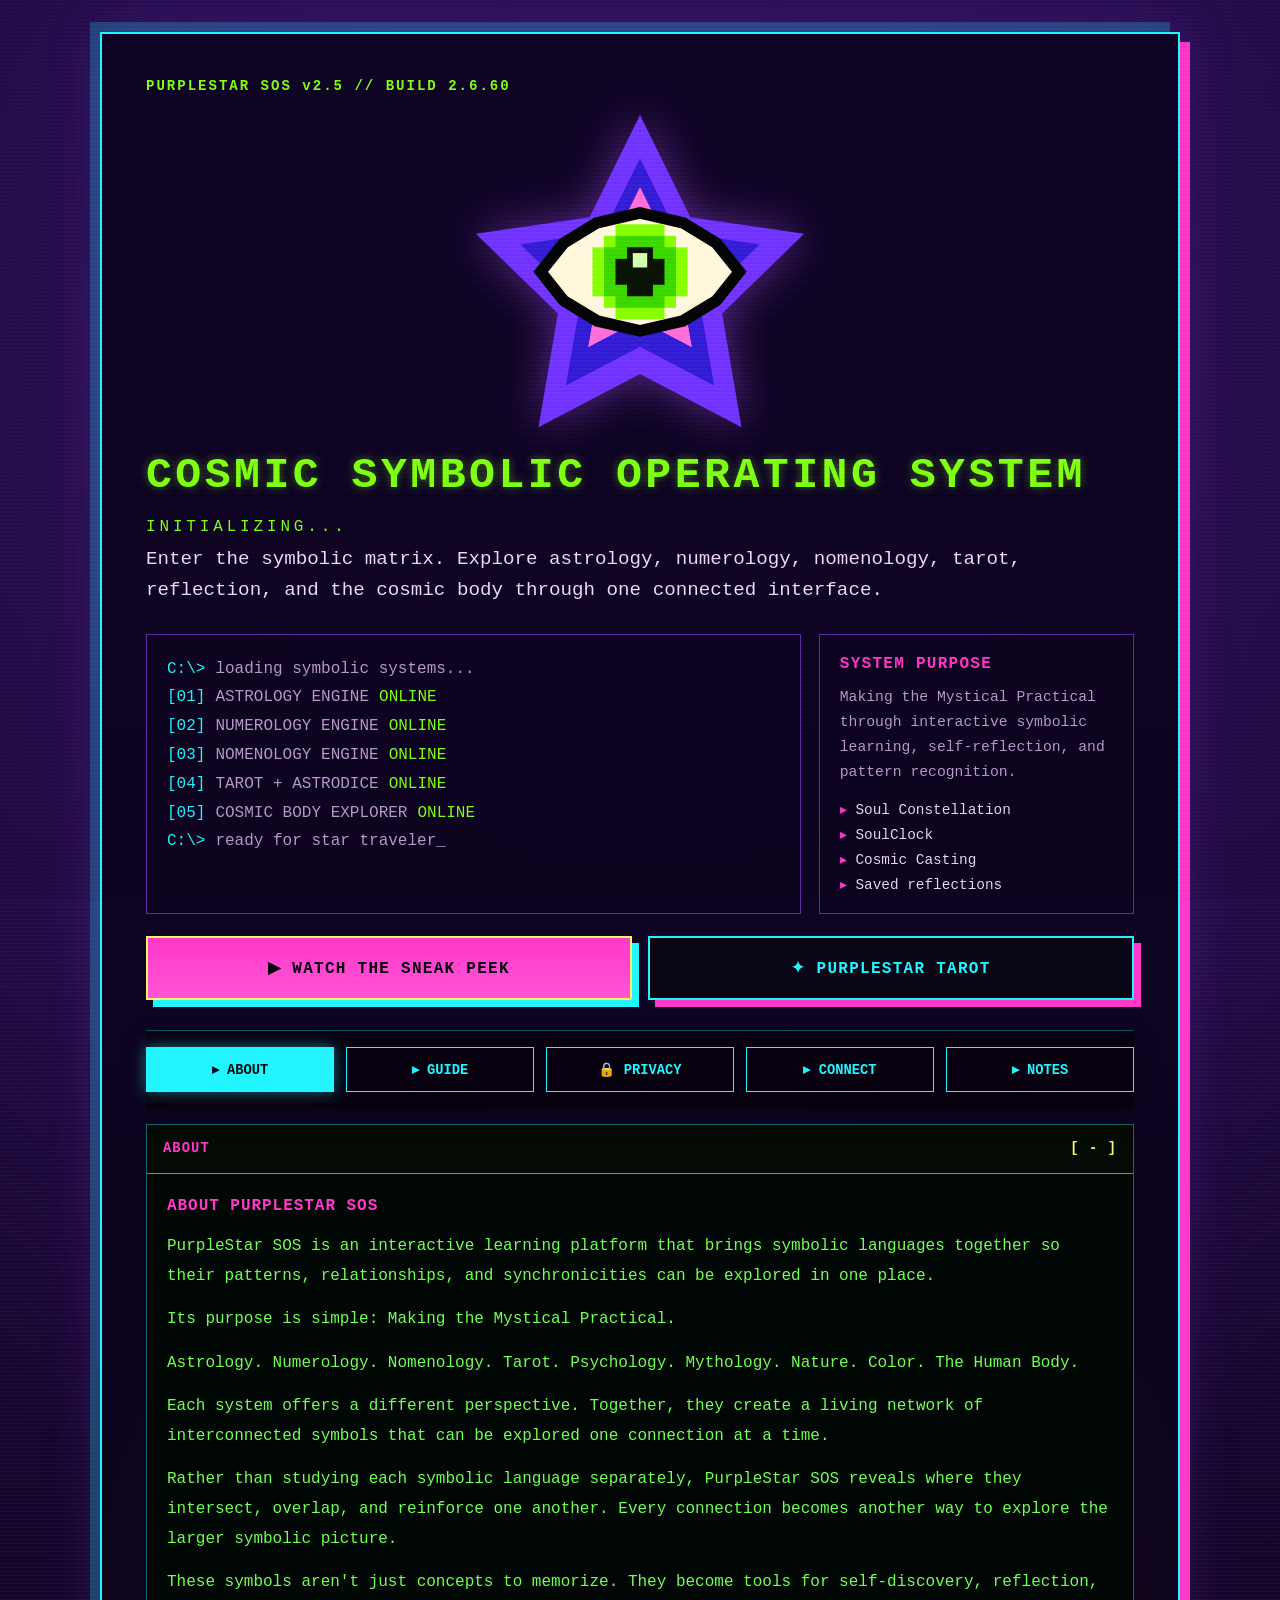
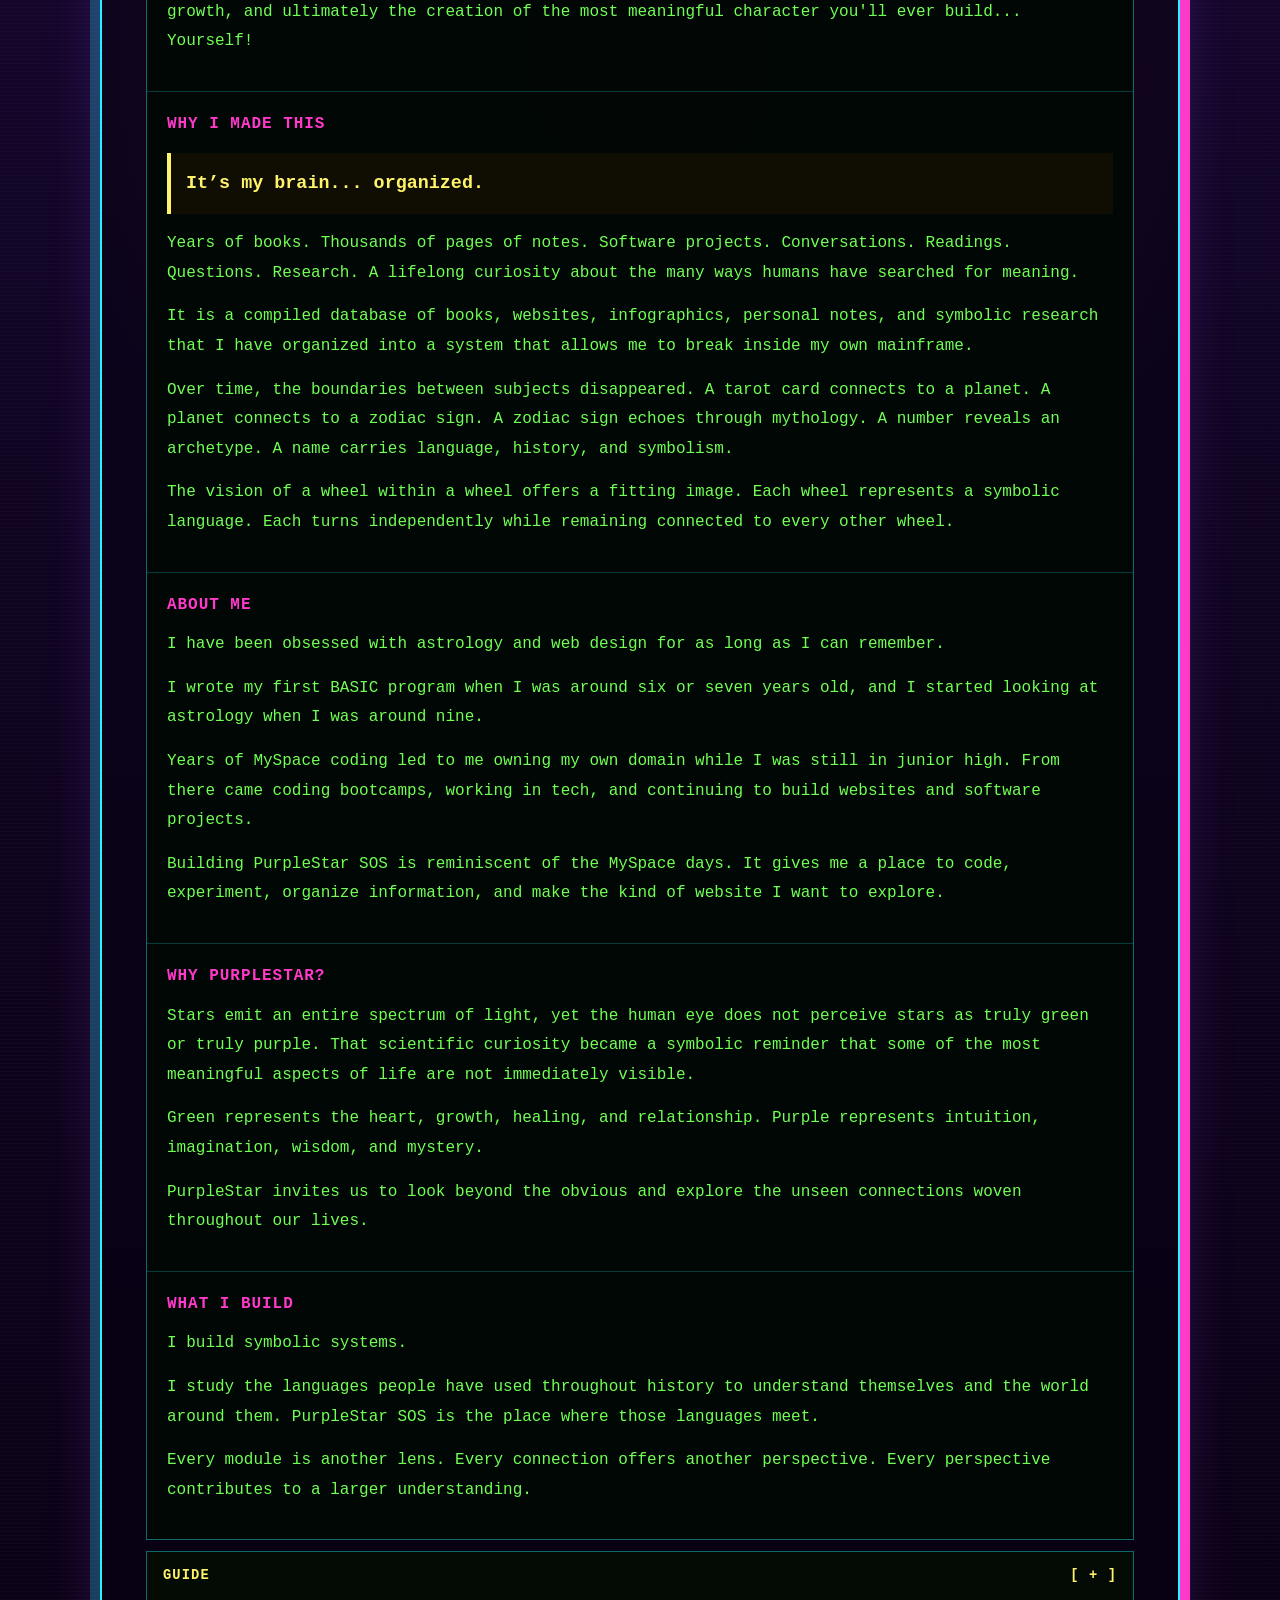
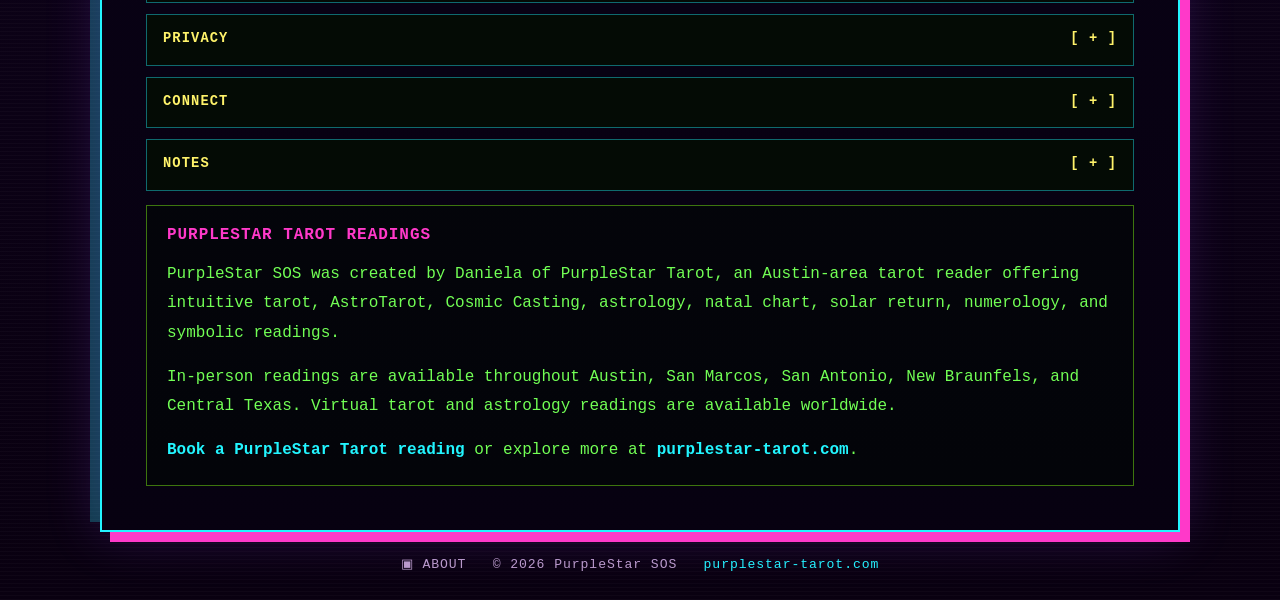
<file: index.html>
<!DOCTYPE html>

<html lang="en">
<head>
<meta charset="utf-8"/>
<meta content="width=device-width, initial-scale=1.0" name="viewport"/>
<meta content="Explore PurpleStar SOS, the symbolic operating system created by PurpleStar Tarot. Daniela offers intuitive tarot readings, Cosmic Casting, astrology, zodiac and natal chart guidance in Austin, Central Texas, and virtually worldwide." name="description"/>
<meta content="#16052f" name="theme-color"/>
<title>PurpleStar SOS | PurpleStar Tarot | Austin Tarot Reader &amp; Virtual Readings</title>
<style>
    :root{
      --void:#08000f;--violet:#17072e;--panel:#0e0522;--panel2:#160832;
      --cyan:#22f5ff;--pink:#ff39c9;--green:#83ff16;--purple:#9b45ff;
      --lavender:#efd9ff;--muted:#ba9ccb;--gold:#fff36a;
    }
    *{box-sizing:border-box}
    html{scroll-behavior:smooth}
    body{
      margin:0;min-height:100vh;overflow-x:hidden;color:var(--lavender);
      background:
        repeating-linear-gradient(0deg,rgba(255,255,255,.025) 0 1px,transparent 1px 4px),
        radial-gradient(circle at 50% 15%,rgba(116,45,205,.30),transparent 32%),
        linear-gradient(180deg,#210b47 0,#100422 55%,#090010 100%);
      font-family:"Courier New",monospace;
    }
    body::after{content:"";position:fixed;inset:0;pointer-events:none;z-index:20;background:linear-gradient(rgba(18,16,16,0) 50%,rgba(0,0,0,.13) 50%);background-size:100% 4px;mix-blend-mode:soft-light}
    canvas{position:fixed;inset:0;width:100%;height:100%;opacity:.12;pointer-events:none;z-index:0}
    .page{position:relative;z-index:1;width:min(1080px,calc(100% - 28px));margin:0 auto;padding:32px 0 24px}
    .frame{position:relative;border:2px solid var(--cyan);background:linear-gradient(180deg,rgba(16,5,38,.97),rgba(7,1,17,.98));box-shadow:10px 10px 0 var(--pink),-10px -10px 0 rgba(34,245,255,.23),0 0 50px rgba(155,69,255,.24);padding:clamp(24px,4vw,44px)}
    .frame::before{content:"";position:absolute;inset:0;pointer-events:none;background:radial-gradient(circle at 51% 44%,rgba(255,106,33,.12),transparent 28%)}
    .content{position:relative;z-index:1}
    .build{color:var(--green);font-weight:700;letter-spacing:.14em;font-size:.88rem;margin-bottom:16px}
    .logo{display:flex;justify-content:center;margin:-8px 0 18px}
    .logo img{display:block;width:min(360px,72vw);height:auto;filter:drop-shadow(0 0 22px rgba(178,82,255,.48))}
    h1{margin:0;color:var(--green);font-size:clamp(1.5rem,3.4vw,2.7rem);letter-spacing:.08em;text-transform:uppercase;text-shadow:0 0 10px rgba(131,255,22,.42)}
    .init{color:var(--green);letter-spacing:.24em;margin:18px 0 8px}
    .lead{font-size:clamp(1rem,2vw,1.2rem);margin:0 0 28px;line-height:1.6}
    .hero-grid{display:grid;grid-template-columns:1.35fr .65fr;gap:18px}
    .terminal-card,.info-card{border:1px solid rgba(155,69,255,.62);background:rgba(15,3,34,.72);padding:20px}
    .terminal-card{min-height:220px}
    .line{display:flex;gap:10px;line-height:1.8;color:var(--muted)}
    .prompt{color:var(--cyan)}
    .online{color:var(--green)}
    .blink{animation:blink 1s steps(2,end) infinite}
    @keyframes blink{50%{opacity:0}}
    .feature-list{display:grid;gap:8px;margin-top:16px;color:#e8d8f1;font-size:.9rem}
    .feature-list span::before{content:"▸ ";color:var(--pink)}
    .info-card h2{margin:0 0 12px;color:var(--pink);font-size:1rem;letter-spacing:.08em;text-transform:uppercase}
    .info-card p{margin:0;color:var(--muted);line-height:1.7;font-size:.92rem}
    .actions{display:grid;grid-template-columns:1fr 1fr;gap:16px;margin-top:22px}
    .btn{display:flex;align-items:center;justify-content:center;min-height:64px;padding:14px 18px;border:2px solid var(--cyan);background:#0a0616;color:var(--cyan);font:700 1rem "Courier New",monospace;letter-spacing:.08em;text-decoration:none;text-transform:uppercase;box-shadow:7px 7px 0 var(--pink);transition:transform .12s ease,box-shadow .12s ease,background .12s ease}
    .btn:hover,.btn:focus-visible{transform:translate(3px,3px);box-shadow:3px 3px 0 var(--pink);background:rgba(34,245,255,.08);outline:none}
    .btn.primary{background:linear-gradient(180deg,#ff38c9,#ff55d5);color:#090010;border-color:var(--gold);box-shadow:7px 7px 0 var(--cyan)}
    .btn.primary:hover,.btn.primary:focus-visible{box-shadow:3px 3px 0 var(--cyan)}
    .nav{position:sticky;top:0;z-index:12;display:grid;grid-template-columns:repeat(5,1fr);gap:12px;margin:30px 0 16px;border-top:1px solid rgba(34,245,255,.35);padding:16px 0;background:rgba(8,0,15,.96);backdrop-filter:blur(8px);box-shadow:0 8px 18px rgba(0,0,0,.34)}
    .nav a{border:1px solid var(--cyan);padding:13px 10px;color:var(--cyan);text-align:center;text-decoration:none;font-weight:700;text-transform:uppercase;font-size:.86rem}
    .nav a:hover{background:rgba(34,245,255,.08)}
    section{scroll-margin-top:104px}
    .section{border:1px solid rgba(131,255,22,.45);background:rgba(0,8,5,.56);padding:20px;margin-top:14px}
    .section h2{margin:0 0 16px;color:var(--pink);font-size:1rem;text-transform:uppercase;letter-spacing:.06em}
    .section p{color:#72ff55;line-height:1.85;margin:0 0 14px}
    .section p:last-child{margin-bottom:0}
    .section a{color:var(--cyan);font-weight:700;text-decoration:none}
    .section a:hover,.section a:focus-visible{text-decoration:underline}

    .section blockquote{margin:10px 0 18px;padding:14px 18px;border-left:4px solid var(--pink);background:rgba(255,57,201,.06);color:var(--lavender);font-weight:700}
    .section h3,.section h4{color:var(--cyan);text-transform:uppercase;letter-spacing:.06em}
    .section h3{margin:24px 0 12px;font-size:1rem}.section h3:first-child{margin-top:0}.section h4{margin:24px 0 10px;font-size:.9rem}
    .compass-grid,.privacy-data-grid,.pixel-resource-grid{display:grid;grid-template-columns:repeat(3,1fr);gap:10px;margin:16px 0}
    .compass-grid span,.privacy-data-grid span{border:1px solid rgba(34,245,255,.42);background:rgba(15,3,34,.72);padding:12px;color:var(--lavender);font-weight:700}
    .pixel-resource-grid a{border:1px solid rgba(155,69,255,.7);background:rgba(15,3,34,.72);padding:16px;color:var(--cyan);text-decoration:none;display:grid;gap:5px}
    .pixel-resource-grid a:hover{background:rgba(34,245,255,.08)}.pixel-resource-grid b{color:var(--cyan)}.pixel-resource-grid small{color:var(--muted)}.pixel-icon{color:var(--pink);font-size:1.2rem}
    .privacy-lead,.privacy-closing,.terminal-box{border:1px solid rgba(155,69,255,.62);background:rgba(15,3,34,.72);padding:18px;margin:14px 0}
    .privacy-exceptions{display:grid;grid-template-columns:1fr 1fr;gap:12px}.privacy-exceptions>div{border:1px solid rgba(34,245,255,.35);padding:15px;background:rgba(4,7,20,.62)}
    .boot-signoff{border-top:1px solid rgba(34,245,255,.35);margin-top:22px;padding-top:18px}.awaiting{color:var(--pink)!important;font-weight:700}
    .feedback-form{display:grid;gap:14px}.feedback-grid{display:grid;grid-template-columns:1fr 1fr;gap:12px}.feedback-form label{display:grid;gap:7px;color:var(--cyan);font-weight:700}.feedback-form label span{color:var(--muted);font-weight:400}.feedback-form input,.feedback-form select,.feedback-form textarea{width:100%;border:1px solid rgba(155,69,255,.75);background:#100522;color:var(--lavender);padding:12px;font:inherit}.feedback-form textarea{min-height:140px;resize:vertical}.feedback-actions{display:grid;grid-template-columns:1fr 1fr;gap:12px}.feedback-status,.feedback-email-line{color:var(--muted)!important;font-size:.88rem}.feedback-diagnostics-toggle{display:flex!important;align-items:center;grid-template-columns:auto 1fr!important}.feedback-diagnostics-toggle input{width:auto}.feedback-diagnostics{color:var(--muted);font-size:.8rem}.group-label{margin:28px 0 8px;color:var(--green);letter-spacing:.2em;font-weight:700;text-transform:uppercase}
    footer{text-align:center;color:var(--muted);padding:24px 10px 4px;font-size:.82rem;letter-spacing:.07em}
    footer a{color:var(--cyan);text-decoration:none}
    @media(max-width:760px){.hero-grid,.actions,.feedback-actions,.feedback-grid,.privacy-exceptions{grid-template-columns:1fr}.compass-grid,.privacy-data-grid,.pixel-resource-grid{grid-template-columns:1fr 1fr}.nav{grid-template-columns:repeat(2,1fr)}.frame{box-shadow:6px 6px 0 var(--pink),-6px -6px 0 rgba(34,245,255,.23)}.page{width:min(100% - 20px,1080px)}.logo{margin-top:0}}
    @media(max-width:460px){.nav,.compass-grid,.privacy-data-grid,.pixel-resource-grid{grid-template-columns:1fr}.build{font-size:.72rem}.frame{padding:20px 16px}.logo img{width:min(300px,82vw)}.btn{font-size:.88rem}}
    @media(prefers-reduced-motion:reduce){html{scroll-behavior:auto}.blink{animation:none}.btn{transition:none}}
  
.about-index{grid-template-columns:repeat(5,minmax(0,1fr))!important}.about-index a.active{color:#001014!important;background:var(--cyan)!important;box-shadow:0 0 14px rgba(34,245,255,.45)}
.about-group{scroll-margin-top:104px;border:1px solid rgba(34,245,255,.42);background:rgba(1,7,4,.90);margin:11px 0}.about-group>summary{cursor:pointer;list-style:none;padding:14px 16px;color:var(--gold);font-weight:700;font-size:.86rem;line-height:1.5;letter-spacing:.08em;border-bottom:1px solid transparent;background:rgba(5,12,6,.96)}.about-group>summary::-webkit-details-marker{display:none}.about-group>summary::before{content:"[ + ] ";float:right;color:var(--gold)}.about-group[open]>summary::before{content:"[ - ] "}.about-group[open]>summary{border-bottom-color:var(--pink);color:var(--pink)}
.about-group>.about-section{border:0;margin:0;padding:20px;border-bottom:1px solid rgba(34,245,255,.22);background:rgba(0,8,5,.56);line-height:1.72}.about-group>.about-section:last-child{border-bottom:0}.about-section h3{color:var(--pink);font-size:1rem;line-height:1.6;letter-spacing:.06em;margin:0 0 12px;text-transform:uppercase}.about-section h4{margin:22px 0 9px;color:var(--cyan);font-size:.9rem;line-height:1.6;letter-spacing:.06em}.about-section p{color:#72ff55;line-height:1.85;margin:0 0 14px}.about-section blockquote{margin:15px 0;padding:15px;border-left:4px solid var(--gold);background:#100d02;color:var(--gold);font-size:1.15rem;font-weight:700}
.about-section .compass-grid{display:grid;grid-template-columns:repeat(4,minmax(0,1fr));gap:7px}.about-section .compass-grid span{border:1px solid #69427a;padding:10px;background:#0c0310;color:var(--lavender);font-size:.78rem}.about-section .terminal-card,.about-section .boot-signoff{border:1px solid var(--cyan);padding:14px;background:#001014}.about-section .terminal-card strong{display:block;color:var(--gold);font-size:.75rem;line-height:1.5;margin-top:9px}
.about-section .pixel-resource-grid{display:grid;grid-template-columns:repeat(2,minmax(0,1fr));gap:9px}.about-section .pixel-resource-grid a{display:grid;grid-template-columns:44px 1fr;grid-template-rows:auto auto;border:1px solid var(--cyan);padding:10px;text-decoration:none;background:#001014;color:var(--cyan);min-width:0}.about-section .pixel-resource-grid a:hover{border-color:var(--pink);color:var(--pink);transform:translateY(-2px)}.about-section .pixel-resource-grid b{font-size:.75rem;line-height:1.5}.about-section .pixel-resource-grid small{grid-column:2;color:#72ff55;overflow-wrap:anywhere}.about-section .pixel-icon{grid-row:1/3;display:grid;place-items:center;width:34px;height:34px;border:2px solid currentColor;box-shadow:3px 3px 0 #3a1658;font-size:18px}
.privacy-lead{border:1px solid var(--gold);padding:15px;color:var(--gold);background:#100d02;text-align:center;font-weight:700;line-height:1.7}.privacy-data-grid{display:grid!important;grid-template-columns:repeat(4,minmax(0,1fr))!important;gap:8px!important}.privacy-data-grid span{min-width:0;border:1px solid #69427a;background:#0c0310;padding:10px!important;color:#72ff55;font-size:.72rem!important;line-height:1.35}.privacy-exceptions{display:grid!important;grid-template-columns:repeat(2,minmax(0,1fr))!important;gap:8px!important;margin:12px 0}.privacy-exceptions>div{border:1px solid var(--cyan);background:#001014;padding:10px!important}.privacy-exceptions strong{color:var(--pink);font-size:.78rem}.privacy-exceptions p{font-size:.82rem!important;line-height:1.45!important;margin:6px 0 0!important}.privacy-closing{margin-top:18px;border:1px solid var(--gold);background:#100d02;padding:17px;color:var(--gold)}
.feedback-center .feedback-form{display:grid;gap:14px}.feedback-center .feedback-grid{display:grid;grid-template-columns:1fr 1fr;gap:12px}.feedback-center label{display:grid;gap:7px;color:var(--cyan);font-weight:700}.feedback-center input,.feedback-center select,.feedback-center textarea{width:100%;border:1px solid rgba(155,69,255,.75);background:#100522;color:var(--lavender);padding:12px;font:inherit}.feedback-center textarea{min-height:140px;resize:vertical}.feedback-diagnostics-toggle{display:flex!important;align-items:center;gap:8px}.feedback-diagnostics-toggle input{width:auto}.feedback-actions{display:grid;grid-template-columns:1fr 1fr;gap:12px}.boot-signoff{text-align:center;margin-top:18px}.boot-signoff .awaiting{color:var(--pink)!important;font-weight:700}
@media(max-width:760px){.about-index{grid-template-columns:repeat(5,minmax(0,1fr))!important;gap:4px;padding:5px}.about-index a{min-width:0;min-height:40px;font-size:.62rem;line-height:1.25;padding:7px 2px;white-space:normal}.about-section .compass-grid{grid-template-columns:repeat(2,minmax(0,1fr))}.privacy-data-grid{grid-template-columns:repeat(2,minmax(0,1fr))!important}.privacy-exceptions{grid-template-columns:1fr!important}.feedback-center .feedback-grid,.feedback-actions{grid-template-columns:1fr}}@media(max-width:520px){.about-section .pixel-resource-grid{grid-template-columns:1fr}}
</style>
<meta content="PurpleStar SOS, PurpleStar Tarot, purplestar-tarot, Austin tarot reader, tarot reader Austin TX, Central Texas tarot reader, virtual tarot reading, online tarot reading, intuitive tarot reader, psychic reading Austin, astrology reading Austin, Cosmic Casting, astrology dice, AstroTarot reading, zodiac chart, natal chart, birth chart reading, solar return reading, numerology reading, name meaning report, Soul Constellations, spiritual guidance, symbolic operating system" name="keywords"/><meta content="Daniela Archibong, PurpleStar Tarot" name="author"/><meta content="index, follow, max-image-preview:large" name="robots"/><meta content="website" property="og:type"/><meta content="PurpleStar Tarot" property="og:site_name"/><meta content="PurpleStar SOS | PurpleStar Tarot" property="og:title"/><meta content="Explore the symbolic operating system created by Austin tarot reader Daniela of PurpleStar Tarot. In-person Central Texas and virtual readings available." property="og:description"/><meta content="https://daniela-idara.github.io/PurpleStar-SOS/" property="og:url"/><meta content="https://daniela-idara.github.io/PurpleStar-SOS/purplestar-eye.png" property="og:image"/><meta content="PurpleStar SOS symbolic operating system by PurpleStar Tarot" property="og:image:alt"/><meta content="summary_large_image" name="twitter:card"/><meta content="PurpleStar SOS | PurpleStar Tarot" name="twitter:title"/><meta content="Tarot, astrology, numerology, Cosmic Casting and symbolic exploration by Austin tarot reader Daniela. Virtual readings available." name="twitter:description"/><meta content="https://daniela-idara.github.io/PurpleStar-SOS/purplestar-eye.png" name="twitter:image"/><link href="https://daniela-idara.github.io/PurpleStar-SOS/" rel="canonical"/><script type="application/ld+json">{
  "@context": "https://schema.org",
  "@graph": [
    {
      "@type": "SoftwareApplication",
      "@id": "https://daniela-idara.github.io/PurpleStar-SOS/#software",
      "name": "PurpleStar SOS",
      "alternateName": "PurpleStar Symbolic Operating System",
      "applicationCategory": "EducationalApplication",
      "operatingSystem": "Web Browser",
      "description": "PurpleStar SOS is an interactive symbolic operating system connecting astrology, tarot, numerology, nomenology, Cosmic Casting, journaling and self-reflection.",
      "url": "https://daniela-idara.github.io/PurpleStar-SOS/",
      "creator": {
        "@id": "https://purplestar-tarot.com/#daniela"
      },
      "publisher": {
        "@id": "https://purplestar-tarot.com/#business"
      }
    },
    {
      "@type": [
        "LocalBusiness",
        "ProfessionalService"
      ],
      "@id": "https://purplestar-tarot.com/#business",
      "name": "PurpleStar Tarot",
      "alternateName": [
        "Purple Star Tarot",
        "purplestar-tarot"
      ],
      "url": "https://purplestar-tarot.com",
      "email": "daniela@purplestar-tarot.com",
      "description": "PurpleStar Tarot offers intuitive tarot readings, Cosmic Casting, astrology-based guidance, natal chart exploration, solar return readings, numerology and symbolic reports in Central Texas and virtually worldwide.",
      "areaServed": [
        {
          "@type": "City",
          "name": "Austin"
        },
        {
          "@type": "City",
          "name": "San Marcos"
        },
        {
          "@type": "City",
          "name": "San Antonio"
        },
        {
          "@type": "City",
          "name": "New Braunfels"
        },
        {
          "@type": "AdministrativeArea",
          "name": "Central Texas"
        },
        {
          "@type": "Place",
          "name": "Worldwide virtual readings"
        }
      ],
      "founder": {
        "@id": "https://purplestar-tarot.com/#daniela"
      },
      "sameAs": [
        "https://www.instagram.com/PurpleStarTarot9",
        "https://www.tiktok.com/@PurpleStar.Tarot",
        "https://www.youtube.com/@purplestartarot9"
      ]
    },
    {
      "@type": "Person",
      "@id": "https://purplestar-tarot.com/#daniela",
      "name": "Daniela Archibong",
      "jobTitle": "Tarot Reader and Symbolic Systems Designer",
      "worksFor": {
        "@id": "https://purplestar-tarot.com/#business"
      },
      "url": "https://purplestar-tarot.com",
      "email": "daniela@purplestar-tarot.com",
      "knowsAbout": [
        "Tarot",
        "Astrology",
        "Astrology Dice",
        "Cosmic Casting",
        "Natal Charts",
        "Zodiac Charts",
        "Solar Returns",
        "Numerology",
        "Nomenology",
        "Symbolic Systems"
      ]
    }
  ]
}</script></head>
<body>
<canvas aria-hidden="true" id="matrix"></canvas>
<div class="page">
<main class="frame">
<div class="content">
<div class="build">PURPLESTAR SOS v2.5 // BUILD 2.6.60</div>
<div class="logo"><img alt="PurpleStar SOS star eye logo" src="purplestar-eye.svg"/></div>
<h1>Cosmic Symbolic Operating System</h1>
<div class="init">INITIALIZING...</div>
<p class="lead">Enter the symbolic matrix. Explore astrology, numerology, nomenology, tarot, reflection, and the cosmic body through one connected interface.</p>
<div class="hero-grid">
<div aria-label="System status" class="terminal-card">
<div class="line"><span class="prompt">C:\&gt;</span><span>loading symbolic systems...</span></div>
<div class="line"><span class="prompt">[01]</span><span>ASTROLOGY ENGINE</span><span class="online">ONLINE</span></div>
<div class="line"><span class="prompt">[02]</span><span>NUMEROLOGY ENGINE</span><span class="online">ONLINE</span></div>
<div class="line"><span class="prompt">[03]</span><span>NOMENOLOGY ENGINE</span><span class="online">ONLINE</span></div>
<div class="line"><span class="prompt">[04]</span><span>TAROT + ASTRODICE</span><span class="online">ONLINE</span></div>
<div class="line"><span class="prompt">[05]</span><span>COSMIC BODY EXPLORER</span><span class="online">ONLINE</span></div>
<div class="line"><span class="prompt">C:\&gt;</span><span>ready for star traveler<span class="blink">_</span></span></div>
</div>
<aside class="info-card">
<h2>System Purpose</h2>
<p>Making the Mystical Practical through interactive symbolic learning, self-reflection, and pattern recognition.</p>
<div class="feature-list">
<span>Soul Constellation</span><span>SoulClock</span><span>Cosmic Casting</span><span>Saved reflections</span>
</div>
</aside>
</div>
<div class="actions">
<a class="btn primary" href="walkthrough.html">▶ WATCH THE SNEAK PEEK</a>
<a class="btn" href="https://purplestar-tarot.com/purplestar-sos" rel="noopener noreferrer" target="_blank">✦ PurpleStar Tarot</a>
</div>
<nav aria-label="About page categories" class="nav about-index">
<a data-about-group="about" href="#aboutWelcome">▸ About</a><a data-about-group="guide" href="#aboutCompass">▸ Guide</a><a data-about-group="privacy" href="#aboutPrivacy">🔒 Privacy</a><a data-about-group="connect" href="#aboutResources">▸ Connect</a><a data-about-group="notes" href="#aboutDedication">▸ Notes</a>
</nav>
<details class="about-group" data-about-panel="about" open=""><summary>ABOUT</summary><section class="about-section" id="aboutWelcome"><h3>ABOUT PURPLESTAR SOS</h3><p>PurpleStar SOS is an interactive learning platform that brings symbolic languages together so their patterns, relationships, and synchronicities can be explored in one place.</p><p>Its purpose is simple: Making the Mystical Practical.</p><p>Astrology. Numerology. Nomenology. Tarot. Psychology. Mythology. Nature. Color. The Human Body.</p><p>Each system offers a different perspective. Together, they create a living network of interconnected symbols that can be explored one connection at a time.</p><p>Rather than studying each symbolic language separately, PurpleStar SOS reveals where they intersect, overlap, and reinforce one another. Every connection becomes another way to explore the larger symbolic picture.</p><p>These symbols aren't just concepts to memorize. They become tools for self-discovery, reflection, growth, and ultimately the creation of the most meaningful character you'll ever build... Yourself!</p></section><section class="about-section" id="aboutWhy"><h3>WHY I MADE THIS</h3><blockquote>It’s my brain... organized.</blockquote><p>Years of books. Thousands of pages of notes. Software projects. Conversations. Readings. Questions. Research. A lifelong curiosity about the many ways humans have searched for meaning.</p><p>It is a compiled database of books, websites, infographics, personal notes, and symbolic research that I have organized into a system that allows me to break inside my own mainframe.</p><p>Over time, the boundaries between subjects disappeared. A tarot card connects to a planet. A planet connects to a zodiac sign. A zodiac sign echoes through mythology. A number reveals an archetype. A name carries language, history, and symbolism.</p><p>The vision of a wheel within a wheel offers a fitting image. Each wheel represents a symbolic language. Each turns independently while remaining connected to every other wheel.</p></section><section class="about-section" id="aboutMe"><h3>ABOUT ME</h3><p>I have been obsessed with astrology and web design for as long as I can remember.</p><p>I wrote my first BASIC program when I was around six or seven years old, and I started looking at astrology when I was around nine.</p><p>Years of MySpace coding led to me owning my own domain while I was still in junior high. From there came coding bootcamps, working in tech, and continuing to build websites and software projects.</p><p>Building PurpleStar SOS is reminiscent of the MySpace days. It gives me a place to code, experiment, organize information, and make the kind of website I want to explore.</p></section><section class="about-section" id="aboutPurple"><h3>WHY PURPLESTAR?</h3><p>Stars emit an entire spectrum of light, yet the human eye does not perceive stars as truly green or truly purple. That scientific curiosity became a symbolic reminder that some of the most meaningful aspects of life are not immediately visible.</p><p>Green represents the heart, growth, healing, and relationship. Purple represents intuition, imagination, wisdom, and mystery.</p><p>PurpleStar invites us to look beyond the obvious and explore the unseen connections woven throughout our lives.</p></section><section class="about-section" id="aboutBuild"><h3>WHAT I BUILD</h3><p>I build symbolic systems.</p><p>I study the languages people have used throughout history to understand themselves and the world around them. PurpleStar SOS is the place where those languages meet.</p><p>Every module is another lens. Every connection offers another perspective. Every perspective contributes to a larger understanding.</p></section></details><details class="about-group" data-about-panel="guide"><summary>GUIDE</summary><section class="about-section" id="aboutCompass"><h3>THE COSMIC COMPASS</h3><p>PurpleStar SOS is organized as a celestial compass. Each rotating ring represents a symbolic language. Together they form an interconnected map of perspectives, patterns, and possibilities.</p><div class="compass-grid"><span>🪐 ASTROLOGY</span><span>🔢 NUMEROLOGY</span><span>🎴 TAROT</span><span>✍ NOMENOLOGY</span><span>🧠 PSYCHOLOGY</span><span>🌈 CHAKRAS</span><span>🌿 NATURE</span><span>🎨 COLOR</span><span>💎 CRYSTALS</span><span>🧬 COSMIC BODY</span><span>📝 JOURNAL</span><span>🧩 SOUL MATRIX</span></div></section><section class="about-section" id="aboutReadme"><h3>READ ME</h3><div class="terminal-card"><strong>CURRENT VERSION</strong><p data-app-full-version="">PurpleStar SOS v2.5 — Build 2.6.60</p><strong>CURRENT MODULES</strong><p>Soul Matrix · Cosmic Grid Matrix · Numerology · Nomenology · Cosmic Casting · Pixel Tarot · Learn Libraries · Cosmic Body Explorer · Reflection Journal · Saved History</p><strong>CURRENT FOCUS</strong><p>Expanding symbolic knowledge into an interactive learning experience where every module connects through a shared symbolic framework.</p></div></section></details><details class="about-group" data-about-panel="privacy"><summary>PRIVACY</summary><section class="about-section about-privacy-section" id="aboutPrivacy">
<h3>🔒 PRIVACY &amp; LOCAL DATA</h3>
<div class="privacy-lead"><strong>YOUR SYMBOLIC WORK BELONGS TO YOU.</strong></div>
<h4>PRIVACY FIRST</h4>
<p>Everything you enter, including notes, reflections, saved analyses, Star Traveler profiles, journal entries, personal observations, and settings, is stored locally on your device through your browser.</p>
<p>PurpleStar SOS does not upload this information to a PurpleStar SOS server or save it in an internal cloud database.</p>
<h4>LOCAL INFORMATION</h4>
<div class="privacy-data-grid">
<span>STAR TRAVELER PROFILES</span><span>SAVED ANALYSES</span><span>PERSONAL NOTES</span><span>REFLECTIONS</span>
<span>JOURNAL ENTRIES</span><span>ARCHIVES</span><span>SAVED CALCULATIONS</span><span>PERSONAL SETTINGS</span>
</div>
<h4>SYMBOLIC PROCESSING</h4>
<p>PurpleStar SOS performs symbolic calculations through the correspondences, interpretation framework, and synthesis system built specifically for this application. Your personal entries are not processed through third-party artificial intelligence systems during normal application use.</p>
<h4>PUBLIC ONLINE SOURCES</h4>
<p>Two features retrieve requested information from free, publicly available online web sources:</p>
<div class="privacy-exceptions">
<div><strong>1 // NAME SEARCH</strong><p>Name meanings, history, and related references are retrieved from public online web sources.</p></div>
<div><strong>2 // ZODIAC NATAL CHARTS</strong><p>Astronomical and natal chart calculation information is retrieved from public free online web sources to generate the requested chart.</p></div>
</div>
<p>These online lookups are separate from your locally stored notes, saved analyses, and Star Traveler records.</p>
<h4>A PRIVATE SYMBOLIC BROWSER</h4>
<p>Using PurpleStar SOS is similar to using a private browser. Instead of creating accounts across many websites and scattering information between multiple tabs, PurpleStar SOS brings symbolic tools into one organized workspace and stores your saved work locally on your own device.</p>
<div class="privacy-closing">
<p><strong>PurpleStar SOS was built to organize symbolic information, not collect personal information.</strong></p>
<p>Your notes remain yours.<br/>Your saved analyses remain yours.<br/>Your Star Traveler profiles remain yours.<br/>Your symbolic journey remains yours.</p>
<p><strong>PURPLESTAR SOS WORKS FOR YOU, NOT THE OTHER WAY AROUND.</strong></p>
</div>
</section></details><details class="about-group" data-about-panel="connect"><summary>CONNECT</summary><section class="about-section" id="aboutResources"><h3>RESOURCES</h3><div class="pixel-resource-grid">
<a href="https://purplestar-tarot.com" rel="noopener" target="_blank"><span class="pixel-icon">▣</span><b>WEBSITE</b><small>purplestar-tarot.com</small></a>
<a href="https://purplestar-tarot.com/cosmic-casting-guide" rel="noopener" target="_blank"><span class="pixel-icon">▤</span><b>COSMIC CASTING GUIDE</b><small>Support The Book</small></a>
<a href="https://purplestar-tarot.com/cosmic-clarity-calls" rel="noopener" target="_blank"><span class="pixel-icon">⚄</span><b>BOOK A READING</b><small>Cosmic Clarity Calls</small></a>
<a href="https://www.youtube.com/@purplestartarot9" rel="noopener" target="_blank"><span class="pixel-icon">▶</span><b>YOUTUBE</b><small>@purplestartarot9</small></a>
<a href="https://www.instagram.com/PurpleStarTarot9" rel="noopener" target="_blank"><span class="pixel-icon">◎</span><b>INSTAGRAM</b><small>@PurpleStarTarot9</small></a>
<a href="https://www.tiktok.com/@PurpleStar.Tarot" rel="noopener" target="_blank"><span class="pixel-icon">♫</span><b>TIKTOK</b><small>@PurpleStar.Tarot</small></a>
<a href="https://daniela-idara.github.io/PurpleStar-SOS/" rel="noopener" target="_blank"><span class="pixel-icon">▣</span><b>PURPLESTAR SOS</b><small>App Website</small></a>
<a href="mailto:daniela@purplestar-tarot.com"><span class="pixel-icon">✉</span><b>CONTACT</b><small>daniela@purplestar-tarot.com</small></a>
</div></section><section class="about-section feedback-center" id="aboutContact">
<h3>COMMENTS, QUESTIONS OR SUGGESTIONS?</h3>
<p>Contact me with app feedback, feature ideas, questions, or bug reports.</p>
<form class="feedback-form" id="appFeedbackForm">
<div class="feedback-grid">
<label>NAME <span>(OPTIONAL)</span><input autocomplete="name" id="feedbackName" name="name" placeholder="Your name"/></label>
<label>EMAIL <span>(OPTIONAL)</span><input autocomplete="email" id="feedbackEmail" name="email" placeholder="Your email" type="email"/></label>
</div>
<label>CATEGORY
              <select id="feedbackCategory" name="category">
<option>General Feedback</option>
<option>Feature Suggestion</option>
<option>Bug Report</option>
<option>Question</option>
</select>
</label>
<label>MESSAGE<textarea id="feedbackMessage" name="message" placeholder="Share your comments, questions, or suggestions..." required=""></textarea></label>
<label class="feedback-diagnostics-toggle"><input checked="" id="includeDiagnostics" type="checkbox"/> INCLUDE APP DETAILS TO HELP WITH TROUBLESHOOTING</label>
<div aria-live="polite" class="feedback-diagnostics" id="feedbackDiagnostics"></div>
<div class="feedback-actions">
<button class="btn primary" type="submit">✉ OPEN FEEDBACK EMAIL</button>
<a class="btn" href="mailto:daniela@purplestar-tarot.com?subject=PurpleStar%20SOS%20-%20App%20Feedback">EMAIL DIRECTLY</a>
</div>
<p aria-live="polite" class="feedback-status" id="feedbackStatus">The form opens your default email app with the subject and message prepared. You can review it before sending.</p>
</form>
<p class="feedback-email-line">EMAIL: <a class="terminal-link" href="mailto:daniela@purplestar-tarot.com?subject=PurpleStar%20SOS%20-%20App%20Feedback">daniela@purplestar-tarot.com</a></p>
</section></details><details class="about-group" data-about-panel="notes"><summary>NOTES</summary><section class="about-section" id="aboutDedication"><h3>DEDICATION</h3><p><strong>Dedicated to the curious.</strong></p><p>To the seekers, readers, researchers, artists, scientists, dreamers, skeptics, and everyone who has ever wondered whether a hidden pattern was waiting to be discovered.</p></section><section class="about-section" id="aboutPhilosophy"><h3>PHILOSOPHY</h3><p>No single map can fully describe a human life. Every symbolic system offers another way of exploring experience.</p><p>PurpleStar SOS brings those systems together into one place where relationships become visible, curiosity becomes a practice, and learning becomes an ongoing journey.</p><div class="boot-signoff"><p>✓ MATRIX INITIALIZED<br/>✓ SYMBOLIC LIBRARIES LOADED<br/>✓ COSMIC COMPASS ONLINE</p><p class="awaiting">AWAITING CURIOSITY...</p><p><strong>Daniela Archibong</strong><br/>Cosmic Cleric &amp; Dice Diviner<br/>PurpleStar Tarot</p><p>© PurpleStar SOS</p></div></section></details><section class="section" id="readings"><h2>PurpleStar Tarot Readings</h2><p>PurpleStar SOS was created by Daniela of PurpleStar Tarot, an Austin-area tarot reader offering intuitive tarot, AstroTarot, Cosmic Casting, astrology, natal chart, solar return, numerology, and symbolic readings.</p><p>In-person readings are available throughout Austin, San Marcos, San Antonio, New Braunfels, and Central Texas. Virtual tarot and astrology readings are available worldwide.</p><p><a href="https://purplestar-tarot.com/cosmic-clarity-calls" rel="noopener noreferrer" target="_blank">Book a PurpleStar Tarot reading</a> or explore more at <a href="https://purplestar-tarot.com" rel="noopener noreferrer" target="_blank">purplestar-tarot.com</a>.</p></section></div>
</main>
<footer>▣ ABOUT   © <span id="year"></span> PurpleStar SOS   <a href="https://purplestar-tarot.com" rel="noopener noreferrer" target="_blank">purplestar-tarot.com</a></footer>
</div>
<script src="script.js"></script>
<script>(()=>{const setActive=g=>document.querySelectorAll('.about-index [data-about-group]').forEach(a=>a.classList.toggle('active',a.dataset.aboutGroup===g));const openGroup=(g,scroll=true)=>{document.querySelectorAll('.about-group[data-about-panel]').forEach(p=>p.open=p.dataset.aboutPanel===g);setActive(g);const p=document.querySelector(`.about-group[data-about-panel="${g}"]`);if(p&&scroll)requestAnimationFrame(()=>p.scrollIntoView({behavior:'smooth',block:'start'}));};document.querySelectorAll('.about-index a[data-about-group]').forEach(a=>a.addEventListener('click',e=>{e.preventDefault();openGroup(a.dataset.aboutGroup,true)}));document.querySelectorAll('.about-group[data-about-panel]').forEach(p=>p.addEventListener('toggle',()=>{if(!p.open)return;document.querySelectorAll('.about-group[data-about-panel]').forEach(o=>{if(o!==p)o.open=false});setActive(p.dataset.aboutPanel)}));const f=document.getElementById('appFeedbackForm');if(f)f.addEventListener('submit',e=>{e.preventDefault();const n=document.getElementById('feedbackName')?.value.trim()||'',em=document.getElementById('feedbackEmail')?.value.trim()||'',c=document.getElementById('feedbackCategory')?.value||'General Feedback',m=document.getElementById('feedbackMessage')?.value.trim()||'';const body=[`Category: ${c}`,n?`Name: ${n}`:'',em?`Reply email: ${em}`:'','',m].filter(Boolean).join('\n');location.href=`mailto:daniela@purplestar-tarot.com?subject=${encodeURIComponent(`PurpleStar SOS - ${c}`)}&body=${encodeURIComponent(body)}`});openGroup('about',false)})();</script></body>
</html>
</file>
